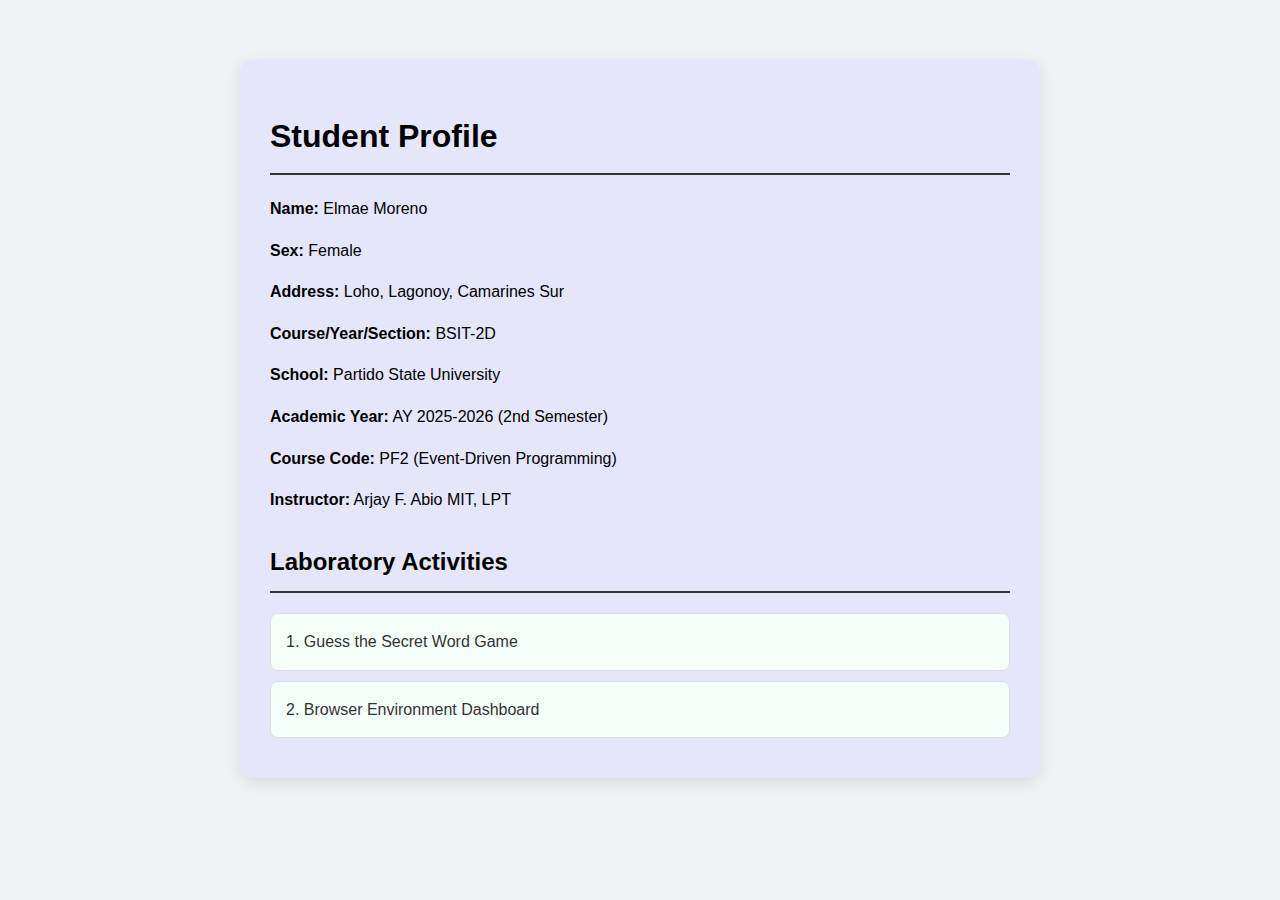
<file: index.html>
<!DOCTYPE html>
<html lang="en">
<head>
    <meta charset="UTF-8">
    <meta name="viewport" content="width=device-width, initial-scale=1.0">
    <title> Homepage </title>
    
    <link rel="stylesheet" href = "homepage.css">  
    
</head>
<body>

    <div class="profile-card">
        <h1>Student Profile</h1>
        <p><strong>Name:</strong> Elmae Moreno </p>
        <p><strong>Sex:</strong> Female </p>
        <p><strong>Address:</strong> Loho, Lagonoy, Camarines Sur</p>
        <p><strong>Course/Year/Section:</strong> BSIT-2D </p>
        <p><strong>School:</strong> Partido State University </p>
        <p><strong>Academic Year:</strong> AY 2025-2026 (2nd Semester) </p>
        <p><strong>Course Code:</strong> PF2 (Event-Driven Programming)</p>
        <p><strong>Instructor:</strong> Arjay F. Abio MIT, LPT</p>

        <div class="links-section">
            <h2>Laboratory Activities</h2>
            <a href="https://e-net00.github.io/main_repo/index.html" class="activity-link">1. Guess the Secret Word Game</a>
            <a href="browser_dashboard.html" class="activity-link">2. Browser Environment Dashboard</a>
        </div>
    </div>

</body>
</html>
</file>
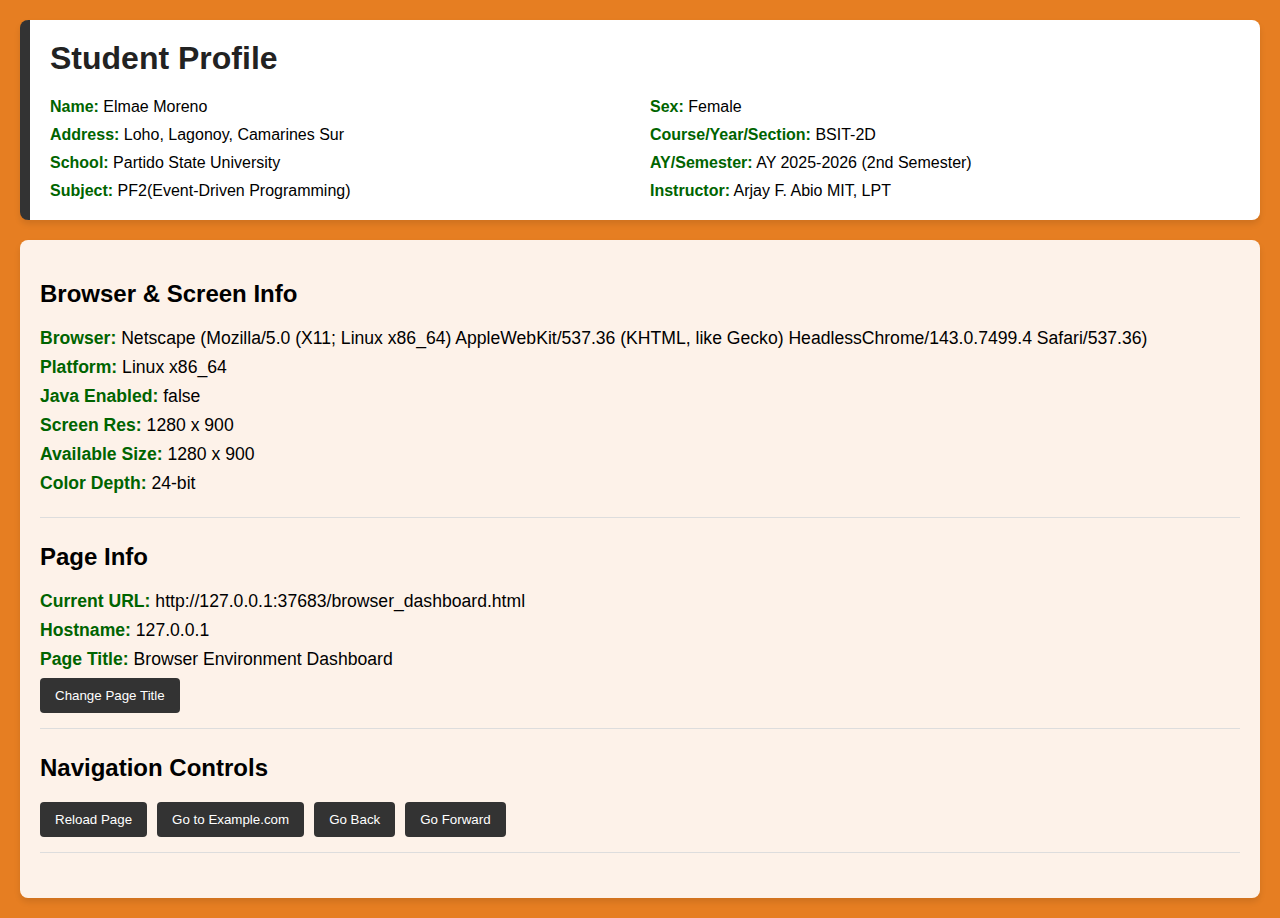
<file: browser_dashboard.html>
<!-- README: BROWSER ENVIRONMENT DASHBOARD
=====================================
DESCRIPTION:
This project is a comprehensive web utility designed to demonstrate the 
practical application of JavaScript Browser Objects (BOM). It serves as 
a developer's diagnostic tool to monitor the user's environment.

KEY TECHNICAL IMPLEMENTATIONS:
1. PROFILE INTEGRATION: 
   Uses structured HTML/CSS to display student metadata at the top of the 
   document, isolated from functional dashboard components.

2. SYSTEM DIAGNOSTICS: 
   Leverages 'navigator' and 'screen' objects to extract hardware-level 
   data like OS platform, Java status, and display dimensions.

3. DOM/BOM INTERACTION: 
   Uses 'document' and 'location' to pull live URL data and allows 
   dynamic manipulation of the <title> tag via user prompts.

4. NAVIGATION CONTROL: 
   Implements 'history' and 'location' methods (reload, back, forward) 
   to control the user's browsing flow programmatically.

5. RESPONSIVE EVENT HANDLING: 
   Uses 'window.innerWidth' and the 'onresize' event listener to 
   dynamically update the UI theme based on viewport breakpoints.

DEVELOPER: Elmae Moreno 
VERSION: 1.0
============================================================================= -->
<!DOCTYPE html>
<html lang="en">
<head>
    <meta charset="UTF-8">
    <meta name="viewport" content="width=device-width, initial-scale=1.0">
    <title>Browser Environment Dashboard</title>
    <link rel="stylesheet" href="browser_dashboard.css">
</head>
<body>

    <header class="profile-header">
        <h1>Student Profile</h1>
        <div class="profile-grid">
            <div><strong>Name:</strong> Elmae Moreno </div>
            <div><strong>Sex:</strong> Female</div>
            <div><strong>Address:</strong> Loho, Lagonoy, Camarines Sur</div>
            <div><strong>Course/Year/Section:</strong>  BSIT-2D </div>
            <div><strong>School:</strong> Partido State University</div>
            <div><strong>AY/Semester:</strong> AY 2025-2026 (2nd Semester)</div>
            <div><strong>Subject:</strong> PF2(Event-Driven Programming) </div>
            <div><strong>Instructor:</strong> Arjay F. Abio MIT, LPT</div>
        </div>
    </header>

    <div class="container">
        <section class="section">
            <h2> Browser & Screen Info</h2>
            <div id="browser-info"></div>
        </section>

        <section class="section">
            <h2> Page Info</h2>
            <div id="page-info"></div>
            <div class="controls">
                <button onclick="updateTitle()">Change Page Title</button>
            </div>
        </section>

        <section class="section">
            <h2> Navigation Controls</h2>
            <div class="controls">
                <button onclick="location.reload()">Reload Page</button>
                <button onclick="location.href='https://www.example.com'">Go to Example.com</button>
                <button onclick="history.back()">Go Back</button>
                <button onclick="history.forward()">Go Forward</button>
            </div>
        </section>
    </div>

    <script src="browser_dashboard.js"></script>
</body>
</html>
</file>
<file: homepage.css>
body { font-family: Arial, sans-serif; line-height: 1.6; max-width: 800px; margin: 40px auto; padding: 20px; background-color: #f0f2f5; }
        .profile-card { background: lavender; padding: 30px; border-radius: 12px; box-shadow: 0 4px 15px rgba(0,0,0,0.1); }
        .links-section { margin-top: 30px; }
        .activity-link { display: block; background: mintcream; padding: 15px; margin: 10px 0; text-decoration: none; color: #333; border-radius: 8px; border: 1px solid #ddd; transition: 0.3s; }
        .activity-link:hover { background: #333; color: white; transform: translateX(10px); }
        h1, h2 { border-bottom: 2px solid #333; padding-bottom: 10px; }
</file>
<file: browser_dashboard.css>
:root { --primary-color: #333; --bg-color: #f4f4f4 ; }
        body { font-family: 'Segoe UI', Tahoma, Geneva, Verdana, sans-serif; margin: 0; padding: 20px; transition: background-color 0.5s ease; }
        
        /* Profile Header Styling */
        .profile-header { background: white; padding: 20px; border-radius: 8px; border-left: 10px solid var(--primary-color); box-shadow: 0 4px 6px rgba(0,0,0,0.1); margin-bottom: 20px; }
        .profile-header h1 { margin-top: 0; color: #222; }
        .profile-grid { display: grid; grid-template-columns: 1fr 1fr; gap: 10px; }

        /* Dashboard Styling */
        .container { background: rgba(255, 255, 255, 0.9); padding: 20px; border-radius: 8px; box-shadow: 0 4px 6px rgba(0,0,0,0.1); }
        .section { margin-bottom: 25px; padding-bottom: 15px; border-bottom: 1px solid #ddd; }
        .controls { display: flex; gap: 10px; flex-wrap: wrap; }
        button { padding: 10px 15px; cursor: pointer; border: none; border-radius: 4px; background: #333; color: white; transition: 0.3s; }
        button:hover { background: #555; }
        .info-item { margin: 8px 0; font-size: 1.1em; }
        strong { color: darkgreen; }
</file>
